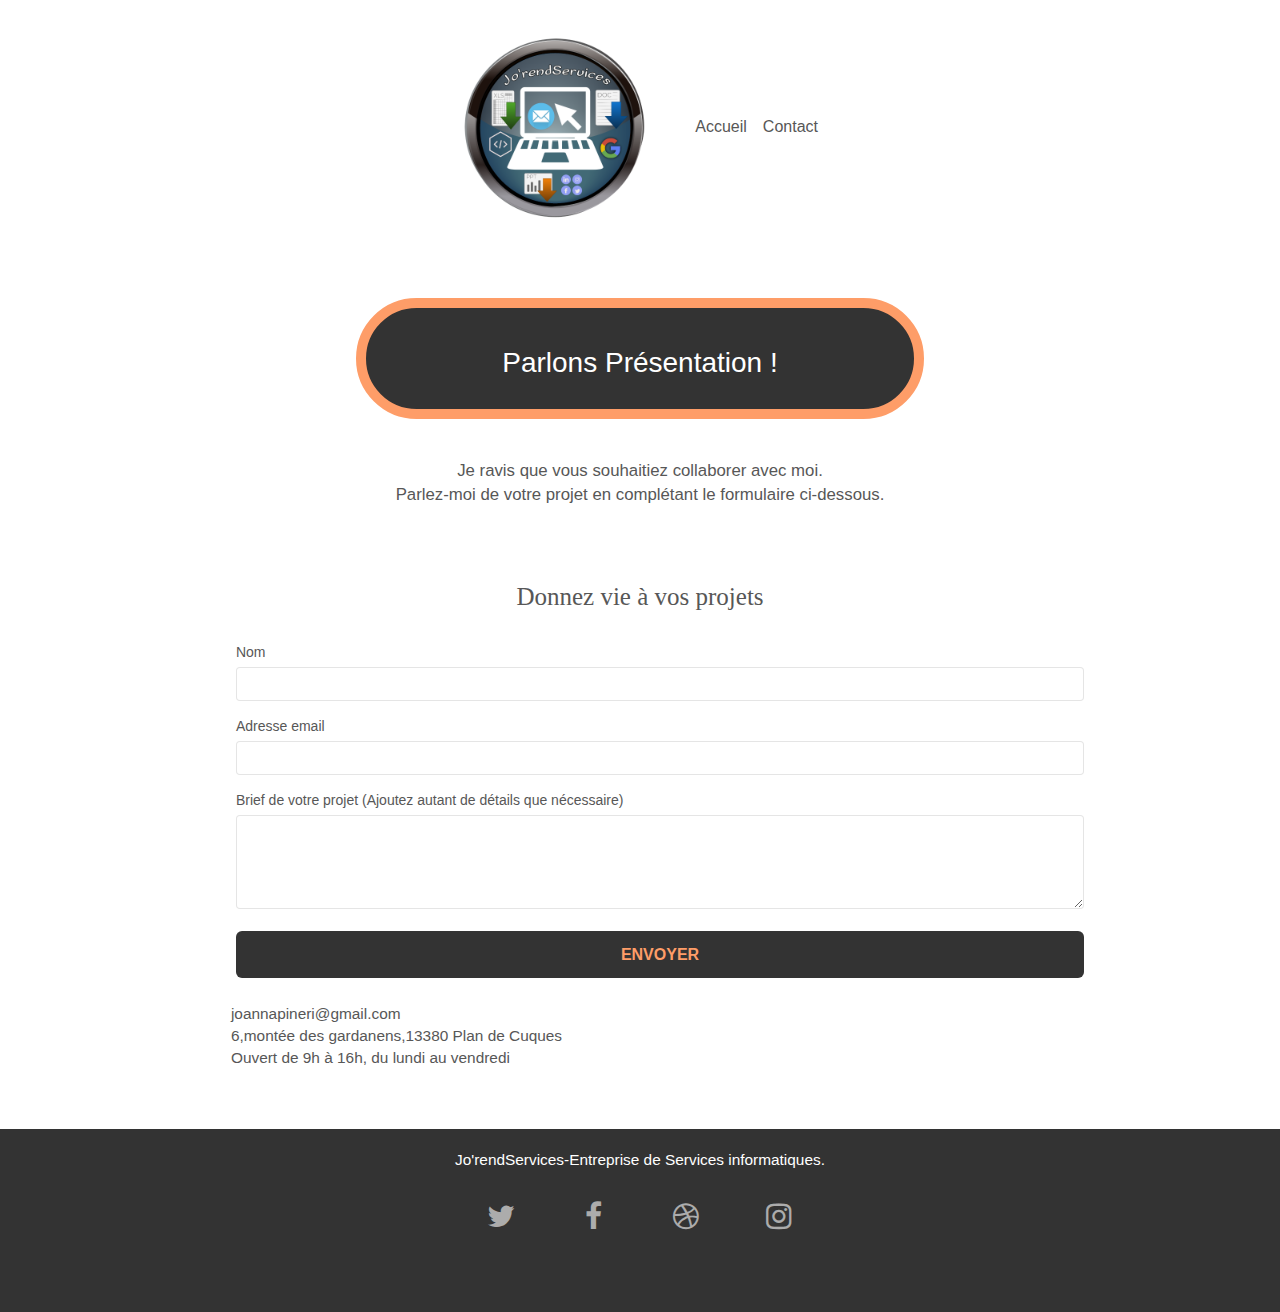
<file: page2.html>
<!doctype html>
<html lang="fr">
<!--Langues du site-->
<head>
    <meta charset="utf-8">
	<!--Balise qui n'a plus besoin d'être utilisable-, dévaluation par google de l'outil-->
    <meta name="keywords" content="">
	<!--Suppression de cette balise-->
    <meta name="description" content="formulaire de contact,Jo'rendServices">
	<!--Ajout de la description pour le seo-->
    <meta name="viewport" content="width=device-width, initial-scale=1.0, viewport-fit=cover">
    <link rel="shortcut icon" type="image/png" href="img/logo3_27_22616 (1).png">
    
	<!--JS ET CSS NON MINIFIER -->
	<link rel="stylesheet" type="text/css" href="./css/bootstrap.min.css">
	<link rel="stylesheet" type="text/css" href="style.min.css">
	<link rel="stylesheet" type="text/css" href="./css/font-awesome.min.css">
	<link rel="stylesheet" type="text/css" href="./css/et-line.min.css">
	
	
    
	<script src="./js/jquery-2.1.0.min.js"></script>
	<script src="./js/bootstrap.min.js"></script>
	<script src="./js/blocs.min.js"></script>
	<script src="./js/jqBootstrapValidation.min.js"></script>
	<script src="./js/formHandler.min.js"></script>
	<!--Changement d'appelation de la page pour seo-->
    <title>Contact-Jo'rendServices</title>
    
</head>
<body>
<!-- Principal conteneur -->
<div class="page-container">

<!--Ajouts balises sémantique header-->
<header>
<!-- bloc-0 -->
<div class="bloc bgc-white l-bloc " id="bloc-0">
	<div class="container bloc-sm">
		<nav class="navbar row">
			<div class="navbar-header">
				<!--Modification alt-->
				<a class="navbar-brand" href="index.html"><img src="img/logo3_27_22616 (1).png" alt="Jo'rendServices logo" height="40" /></a>
				<button id="nav-toggle" type="button" class="ui-navbar-toggle navbar-toggle" data-toggle="collapse" data-target=".navbar-1">
					<span class="sr-only">Toggle navigation</span><span class="icon-bar"></span><span class="icon-bar"></span><span class="icon-bar"></span>
				</button>
			</div>
			<div class="collapse navbar-collapse navbar-1 special-dropdown-nav">
				<ul class="site-navigation nav navbar-nav">
					<li>
						<a href="index.html">Accueil</a>
					</li>
					<!--Enlever le surplus de code-->
					<li>
						<a href="page2.html">Contact</a>
					</li>
				</ul>
			</div>
		</nav>
	</div>
</div>
</header>
<!-- bloc-0 END -->

<!--Ajout balise sémantique section-->
<!-- bloc-6 -->
<section>
<div class="bloc bg-repeat bgc-black d-bloc " id="bloc-6">
	<div class="container bloc-lg-page2 ">
		<div class="row">
			<div class="design_page2 col-sm-12_page2 ">
				<!--Changer le contraste de couleur pour accessibilité , revoir le design-->
				<h1 class=" text-center hero-bloc-text tc-black">
					Parlons Présentation !
				</h1>
			</div>
			<div>
				<p class="p-text text-center mg-lg tight-width-whitespace">
					Je ravis que vous souhaitiez collaborer avec moi.<br>
					Parlez-moi de votre projet en complétant le formulaire ci-dessous.
				</p>
			</div>
		</div>
	</div>
</div>
</section>
<!-- bloc-6 END -->

<!-- bloc-7 -->
<!--Ajout balise sémantique section-->
<section>
<div class="bloc bgc-white l-bloc" id="bloc-7">
	<h2 class="titre2_page2">Donnez vie à vos projets</h2>
	<div class="container bloc-lg-formulaire">
		<div class="row">
			<div class="col-sm-6 contact-center">
				<form id="form_1" novalidate>
					<div class="form-group">
						<label>
							Nom
						</label>
						<input id="name" class="form-control" required />
					</div>
					<div class="form-group">
						<label>
							Adresse email
						</label>
						<input id="email" class="form-control" type="email" required />
					</div>
					<div class="form-group">
						<label>
							Brief de votre projet (Ajoutez autant de détails que nécessaire)<br>
						</label><textarea id="message" class="form-control" rows="4" cols="50" required></textarea>
					</div> 
					<!--Sortie pour lecteur ecran accessibilité-->
					<button class="bloc-button btn btn-lg btn-block cta-hero btn-black" aria-label=" ajout au formulaire de contact" type="submit">
						Envoyer
					</button>
				</form>
			</div>
			<div class="col-sm-6">
				<p>
					joannapineri@gmail.com<br>6,montée des gardanens,13380 Plan de Cuques<br>Ouvert de 9h à 16h, du lundi au vendredi<br>
				</p>
			</div>
		</div>
	</div>
</div>

<!-- bloc-7 END -->

<!-- ScrollToTop Button -->
<a class="bloc-button btn btn-d scrollToTop" onclick="scrollToTarget('1')"><span class="fa fa-chevron-up"></span></a>
<!-- ScrollToTop Button END-->
</section>
<!--Ajout balise sémantique footer-->
<!-- Footer - bloc-8 -->
<footer>
<div class="bloc black-background-footer d-bloc" id="bloc-8">
	<div class="container bloc-sm">
		<div class="row">
			<div class="col-sm-12">
				<p class="text-center white">
					Jo'rendServices-Entreprise de Services informatiques.<br>
				</p>
				<div class="row row-no-gutters social">
					<div class="col-sm-3">
						<div class="text-center">
							<a class="social" href="index.html"><span class="fa fa-twitter icon-md"></span></a>
						</div>
					</div>
					<div class="col-sm-3">
						<div class="text-center">
							<a class="social" href="index.html"><span class="fa fa-facebook icon-md"></span></a>
						</div>
					</div>
					<div class="col-sm-3">
						<div class="text-center">
							<a class="social" href="index.html"><span class="fa fa-dribbble icon-md"></span></a>
						</div>
					</div>
					<div class="col-sm-3">
						<div class="text-center">
							<a class="social" href="index.html"><span class="fa fa-instagram icon-md"></span></a>
						</div>
					</div>
				</div>
			</div>
		</div>
	</div>
</div>
</footer>
<!-- Footer - bloc-8 END -->

</div>
<!-- Principal conteneur END -->
    

</body>
</html>
</file>
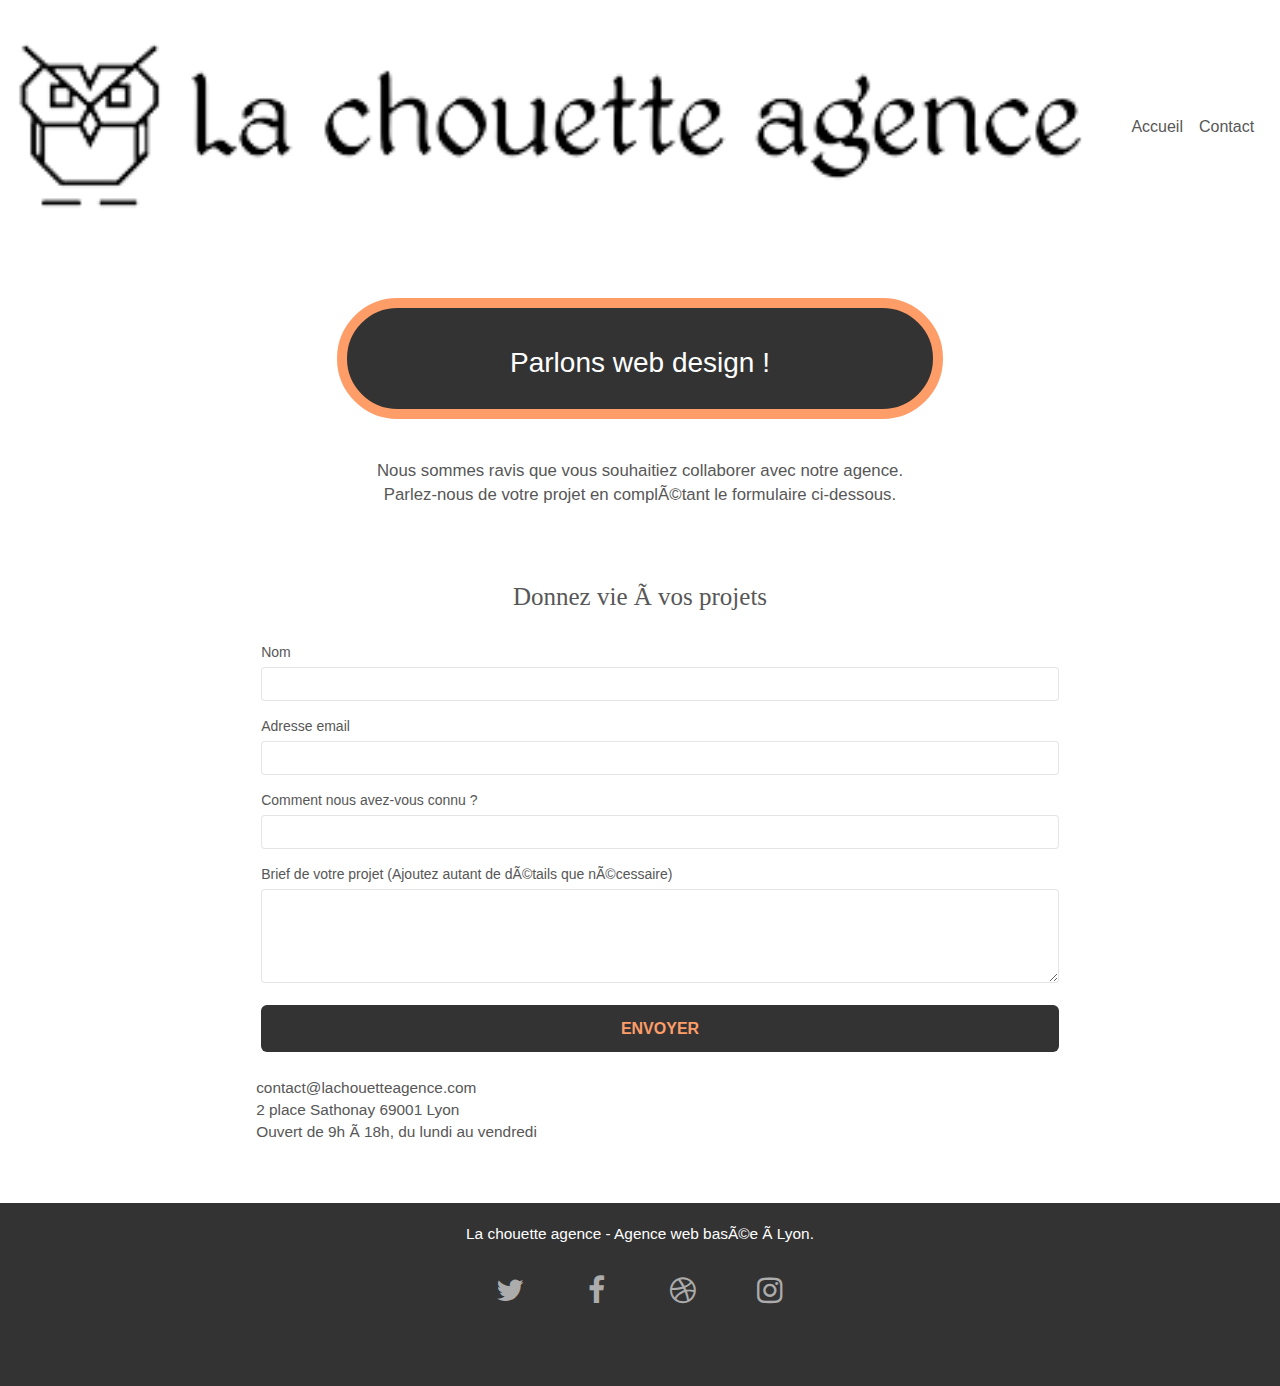
<file: page2.min.html>
<!doctype html>
<html lang=fr>
<head>
<meta charset=utf-8>
<meta name=keywords content>
<meta name=description content="formulaire de contact,la chouette agence Ã  lyon">
<meta name=viewport content="width=device-width, initial-scale=1.0, viewport-fit=cover">
<link rel="shortcut icon" type=image/png href=favicon.jpg>
<link rel=stylesheet type=text/css href=./css/bootstrap.min.css>
<link rel=stylesheet type=text/css href=style.min.css>
<link rel=stylesheet type=text/css href=./css/font-awesome.min.css>
<link rel=stylesheet type=text/css href=./css/et-line.min.css>
<script src=./js/jquery-2.1.0.min.js></script>
<script src=./js/bootstrap.min.js></script>
<script src=./js/blocs.min.js></script>
<script src=./js/jqBootstrapValidation.min.js></script>
<script src=./js/formHandler.min.js></script>
<title>Contact-la chouette agence</title>
</head>
<body>
<div class=page-container>
<header>
<div class="bloc bgc-white l-bloc" id=bloc-0>
<div class="container bloc-sm">
<nav class="navbar row">
<div class=navbar-header>
<a class=navbar-brand href=index.html><img src=img/la-chouette-agence.png alt="lyon web design logo" height=40 /></a>
<button id=nav-toggle type=button class="ui-navbar-toggle navbar-toggle" data-toggle=collapse data-target=.navbar-1>
<span class=sr-only>Toggle navigation</span><span class=icon-bar></span><span class=icon-bar></span><span class=icon-bar></span>
</button>
</div>
<div class="collapse navbar-collapse navbar-1 special-dropdown-nav">
<ul class="site-navigation nav navbar-nav">
<li>
<a href=index.html>Accueil</a>
</li>
<li>
<a href=page2.html>Contact</a>
</li>
</ul>
</div>
</nav>
</div>
</div>
</header>
<section>
<div class="bloc bg-repeat bgc-black d-bloc" id=bloc-6>
<div class="container bloc-lg-page2">
<div class=row>
<div class="design_page2 col-sm-12_page2">
<h1 class="text-center hero-bloc-text tc-black">
Parlons web design !
</h1>
</div>
<div>
<p class="p-text text-center mg-lg tight-width-whitespace">
Nous sommes ravis que vous souhaitiez collaborer avec notre agence.<br>
Parlez-nous de votre projet en complÃ©tant le formulaire ci-dessous.
</p>
</div>
</div>
</div>
</div>
</section>
<section>
<div class="bloc bgc-white l-bloc" id=bloc-7>
<h2 class=titre2_page2>Donnez vie Ã vos projets</h2>
<div class="container bloc-lg-formulaire">
<div class=row>
<div class="col-sm-6 contact-center">
<form id=form_1 novalidate>
<div class=form-group>
<label>
Nom
</label>
<input id=name class=form-control required />
</div>
<div class=form-group>
<label>
Adresse email
</label>
<input id=email class=form-control type=email required />
</div>
<div class=form-group>
<label>
Comment nous avez-vous connu ?
</label>
<input class=form-control type=email required id=input_504 />
</div>
<div class=form-group>
<label>
Brief de votre projet (Ajoutez autant de dÃ©tails que nÃ©cessaire)<br>
</label><textarea id=message class=form-control rows=4 cols=50 required></textarea>
</div>
<button class="bloc-button btn btn-lg btn-block cta-hero btn-black" aria-label=" ajout au formulaire de contact" type=submit>
Envoyer
</button>
</form>
</div>
<div class=col-sm-6>
<p>
contact@lachouetteagence.com<br>2 place Sathonay 69001 Lyon<br>Ouvert de 9h Ã 18h, du lundi au vendredi<br>
</p>
</div>
</div>
</div>
</div>
<a class="bloc-button btn btn-d scrollToTop" onclick="scrollToTarget('1')"><span class="fa fa-chevron-up"></span></a>
</section>
<footer>
<div class="bloc black-background-footer d-bloc" id=bloc-8>
<div class="container bloc-sm">
<div class=row>
<div class=col-sm-12>
<p class="text-center white">
La chouette agence - Agence web basÃ©e Ã Lyon.<br>
</p>
<div class="row row-no-gutters social">
<div class=col-sm-3>
<div class=text-center>
<a class=social href=index.html><span class="fa fa-twitter icon-md"></span></a>
</div>
</div>
<div class=col-sm-3>
<div class=text-center>
<a class=social href=index.html><span class="fa fa-facebook icon-md"></span></a>
</div>
</div>
<div class=col-sm-3>
<div class=text-center>
<a class=social href=index.html><span class="fa fa-dribbble icon-md"></span></a>
</div>
</div>
<div class=col-sm-3>
<div class=text-center>
<a class=social href=index.html><span class="fa fa-instagram icon-md"></span></a>
</div>
</div>
</div>
</div>
</div>
</div>
</div>
</footer>
</div>
</body>
</html>
</file>
<file: style.min.css>
body{margin:0;padding:0;background:#FFF;overflow-x:hidden;-webkit-font-smoothing:antialiased;-moz-osx-font-smoothing:grayscale}a,button{transition:all .3s ease-in-out;outline:none!important}a:hover{text-decoration:none;cursor:pointer}#page-loading-blocs-notifaction{position:fixed;top:0;bottom:0;width:100%;z-index:100000;background:#FFF url(img/pageload-spinner.gif) no-repeat center center}.bloc{width:100%;clear:both;background:50% 50% no-repeat;padding:0 50px;-webkit-background-size:cover;-moz-background-size:cover;-o-background-size:cover;background-size:cover;position:relative}.bloc .container{padding-left:0;padding-right:0}.bloc-lg{padding:100px 50px}.bloc-md{padding:50px}.bloc-sm{padding:20px 50px}.bg-center,.bg-l-edge,.bg-r-edge,.bg-t-edge,.bg-b-edge,.bg-tl-edge,.bg-bl-edge,.bg-tr-edge,.bg-br-edge,.bg-repeat{-webkit-background-size:auto!important;-moz-background-size:auto!important;-o-background-size:auto!important;background-size:auto!important}.bg-repeat{background:repeat}.bg-t-edge{background:top no-repeat}.bloc-bg-texture::before{content:"";background-size:2px 2px;position:absolute;top:0;bottom:0;left:0;right:0;background-color:#fff;opacity:.5}.b-parallax{background-attachment:fixed}.d-bloc{color:rgba(255,255,255,.7)}.d-bloc button:hover{color:rgba(255,255,255,.9)}.d-bloc .icon-round,.d-bloc .icon-square,.d-bloc .icon-rounded,.d-bloc .icon-semi-rounded-a,.d-bloc .icon-semi-rounded-b{border-color:rgba(255,255,255,.9)}.d-bloc .divider-h span{border-color:rgba(255,255,255,.2)}.d-bloc .a-btn,.d-bloc .navbar a,.d-bloc .navbar-brand,.d-bloc a .icon-sm,.d-bloc a .icon-md,.d-bloc a .icon-lg,.d-bloc a .icon-xl,.d-bloc h1 a,.d-bloc h2 a,.d-bloc h3 a,.d-bloc h4 a,.d-bloc h5 a,.d-bloc h6 a,.d-bloc p a{color:rgba(255,255,255,.6)}.d-bloc .a-btn:hover,.d-bloc .navbar a:hover,.d-bloc .navbar-brand:hover,.d-bloc a:hover .icon-sm,.d-bloc a:hover .icon-md,.d-bloc a:hover .icon-lg,.d-bloc a:hover .icon-xl,.d-bloc h1 a:hover,.d-bloc h2 a:hover,.d-bloc h3 a:hover,.d-bloc h4 a:hover,.d-bloc h5 a:hover,.d-bloc h6 a:hover,.d-bloc p a:hover{color:rgba(255,255,255,1)}.d-bloc .navbar-toggle .icon-bar{background:rgba(255,255,255,1)}.d-bloc .btn-wire,.d-bloc .btn-wire:hover{color:rgba(255,255,255,1);border-color:rgba(255,255,255,1)}.d-bloc .panel{color:rgba(0,0,0,.5)}.d-bloc .panel button:hover{color:rgba(0,0,0,.7)}.d-bloc .panel icon{border-color:rgba(0,0,0,.7)}.d-bloc .panel .divider-h span{border-color:rgba(0,0,0,.1)}.d-bloc .panel .a-btn{color:rgba(0,0,0,.6)}.d-bloc .panel .a-btn:hover{color:rgba(0,0,0,1)}.d-bloc .panel .btn-wire,.d-bloc .panel .btn-wire:hover{color:rgba(0,0,0,.7);border-color:rgba(0,0,0,.3)}.d-bloc .panel,.l-bloc{color:rgba(0,0,0,.5)}.d-bloc .panel button:hover,.l-bloc button:hover{color:rgba(0,0,0,.7)}.l-bloc .icon-round,.l-bloc .icon-square,.l-bloc .icon-rounded,.l-bloc .icon-semi-rounded-a,.l-bloc .icon-semi-rounded-b{border-color:rgba(0,0,0,.7)}.d-bloc .panel .divider-h span,.l-bloc .divider-h span{border-color:rgba(0,0,0,.1)}.d-bloc .panel .a-btn,.l-bloc .a-btn,.l-bloc .navbar a,.l-bloc .navbar-brand,.l-bloc a .icon-sm,.l-bloc a .icon-md,.l-bloc a .icon-lg,.l-bloc a .icon-xl,.l-bloc h1 a,.l-bloc h2 a,.l-bloc h3 a,.l-bloc h4 a,.l-bloc h5 a,.l-bloc h6 a,.l-bloc p a{color:rgba(0,0,0,.6)}.d-bloc .panel .a-btn:hover,.l-bloc .a-btn:hover,.l-bloc .navbar a:hover,.l-bloc .navbar-brand:hover,.l-bloc a:hover .icon-sm,.l-bloc a:hover .icon-md,.l-bloc a:hover .icon-lg,.l-bloc a:hover .icon-xl,.l-bloc h1 a:hover,.l-bloc h2 a:hover,.l-bloc h3 a:hover,.l-bloc h4 a:hover,.l-bloc h5 a:hover,.l-bloc h6 a:hover,.l-bloc p a:hover{color:rgba(0,0,0,1)}.l-bloc .navbar-toggle .icon-bar{color:rgba(0,0,0,.6)}.d-bloc .panel .btn-wire,.d-bloc .panel .btn-wire:hover,.l-bloc .btn-wire,.l-bloc .btn-wire:hover{color:rgba(0,0,0,.7);border-color:rgba(0,0,0,.3)}.voffset{margin-top:30px}.voffset-lg{margin-top:80px}.row-no-gutters{margin-right:0;margin-left:0}.row.row-no-gutters>[class^="col-"],.row.row-no-gutters>[class*=" col-"]{padding-right:0;padding-left:0}#bloc-1-hero h1{font-size:2em}.navbar{margin-bottom:0;z-index:1}.navbar-brand{height:auto;padding:3px 15px;font-size:25px;font-weight:400;font-weight:600;line-height:44px}.navbar-brand img{max-height:200px;margin:0 0 0 0;display:inline}.navbar-brand img[src$=svg]{min-width:100px}.nav-center .navbar-brand img{margin:0}.navbar .nav{padding-top:2px;margin-right:-16px;float:right;z-index:1}.nav>li{float:left;margin-top:4px;font-size:16px}.navbar-nav .open .dropdown-menu>li>a{text-align:inherit}.nav>li a:hover,.nav>li a:focus{background:transparent}.navbar-toggle{margin:10px 10px 0 0;border:0}.navbar-toggle:hover{background:transparent!important;background-color:rgba(0,0,0,.5)}.navbar-toggle .icon-bar{background-color:rgba(0,0,0,.5);width:26px}.nav-invert .navbar .nav{float:left}.nav-invert .navbar-header,.nav-invert .navbar-brand{float:right;position:relative;z-index:2}@media (min-width:768px){.site-navigation{position:absolute;top:50%;right:20px;transform:translate(0,-50%);-webkit-transform:translateY(-50%)}.nav>li .dropdown-menu a,.nav>li .dropdown-menu a:hover{color:#484848}.nav-invert .site-navigation{left:0;right:0}.nav-center{text-align:center}.nav-center .navbar-header{width:100%}.nav-center .navbar-header,.nav-center .navbar-brand,.nav-center .nav>li{float:none;display:inline-block}.nav-center .site-navigation{position:relative;width:100%;right:0;margin-right:0;margin-top:20px}.nav-center.mini-nav .navbar-toggle{float:none;margin:10px auto 0}}.nav>li>.dropdown a{background:none!important;display:block;padding:14px 15px}nav .caret{margin:0 5px}.dropdown-menu .dropdown-menu{top:-8px;left:100%}.dropdown-menu .dropmenu-flow-right{top:100%;left:0;margin-left:-1px;border-top-left-radius:0;border-top-right-radius:0}.dropdown-menu .dropdown span{border:4px solid #000;border-top-color:transparent;border-right-color:transparent;border-bottom-color:transparent;margin:6px -5px 0 0!important;float:right}.mg-md{margin-top:10px;margin-bottom:20px}.mg-lg{margin-top:10px;margin-bottom:40px}.btn{margin:0 5px 5px 0}.btn.pull-right{margin:0 0 5px 5px}.btn-d,.btn-d:hover,.btn-d:focus{color:#FFF;background:rgba(0,0,0,.3)}button{outline:none!important}.btn-rd{border-radius:40px}.btn-clean{border:1px solid rgba(0,0,0,.08);border-bottom-color:rgba(0,0,0,.1);text-shadow:0 1px 0 rgba(0,0,1,.1);box-shadow:0 1px 3px rgba(0,0,1,.25),inset 0 1px 0 0 rgba(255,255,255,.15)}.icon-md{font-size:30px!important}.icon-lg{font-size:60px!important}.sm-shadow{text-shadow:0 1px 2px rgba(0,0,0,.3)}.panel-sq,.panel-sq .panel-heading,.panel-sq .panel-footer{border-radius:0}.panel-rd{border-radius:30px}.panel-rd .panel-heading{border-radius:29px 29px 0 0}.panel-rd .panel-footer{border-radius:0 0 29px 29px}.form-control{border-color:rgba(0,0,0,.1);box-shadow:none}.scrollToTop{width:40px;height:40px;position:fixed;bottom:20px;right:20px;opacity:0;z-index:500;transition:all .3s ease-in-out}.scrollToTop span{margin-top:6px}.showScrollTop{font-size:14px;opacity:1}a[data-lightbox]{position:relative;display:block;text-align:center;width:100%}a[data-lightbox]:hover::before{content:"+";font-family:"HelveticaNeue-Light","Helvetica Neue Light","Helvetica Neue",Helvetica,Arial;font-size:32px;width:50px;height:50px;margin-left:-25px;border-radius:50%;background:rgba(0,0,0,.6);color:#FFF;font-weight:100;z-index:1;position:absolute;top:50%;transform:translateY(-50%);-webkit-transform:translateY(-50%)}a[data-lightbox]:hover img{opacity:.6;-webkit-animation-fill-mode:none;animation-fill-mode:none}#lightbox-modal{display:flex;align-items:center}#lightbox-modal .modal-dialog{width:90%;max-width:900px;margin:0 auto 0}#lightbox-modal .modal-dialog img{max-height:90vh;margin:0 auto}.lightbox-caption{padding:20px;color:#FFF;background:rgba(0,0,0,.5);position:absolute;left:15px;right:15px;bottom:5px}.close-lightbox{color:#FFF;font-size:30px;position:absolute;top:20px;right:20px;z-index:20;background:rgba(0,0,0,.5);border:none;line-height:30px;padding:0 9px 5px;opacity:.3}.close-lightbox:hover,.next-lightbox:hover,.prev-lightbox:hover{opacity:1;color:#FFF}.next-lightbox,.prev-lightbox{font-size:20px;color:rgba(255,255,255,.9);background:rgba(0,0,0,.5);transition:all .2s ease-in-out;position:absolute;top:45%;z-index:1;opacity:.4}.next-lightbox{padding:6px 8px 1px 13px;right:25px}.prev-lightbox{padding:6px 13px 1px 10px;left:25px}.snapshot-lb .modal-body{padding-bottom:45px}.snapshot-lb .lightbox-caption{padding:0;color:rgba(0,0,0,.5);background:none}h1,h2,h3,h4,h5,h6,p,label,.btn,a{font-family:"helvetica";font-weight:400;color:#575757!important}.container{max-width:1000px;display:flex;justify-content:center;align-items:center;flex-direction:column;flex-wrap:wrap;align-content:center}.container_header{max-width:1000px}.hero-bloc-text{font-size:38px}.hero-bloc-text-sub{font-size:36px}.statement-bloc-text{line-height:26px;font-style:italic;font-size:20px;text-align:center;font-weight:lighter;max-width:520px;margin:auto auto auto auto}p{font-size:1.1em}.tight-width-whitespace{max-width:800px;margin:auto auto auto auto}.h1{font-size:20px;font-family:"Open Sans"}.cta-hero{margin-top:22px;color:#FE9D68!important;text-transform:uppercase;padding:12px 28px 12px 28px;font-size:16px;font-weight:700}.social{max-width:400px;margin:30px auto 30px auto}h2{font-size:25px;line-height:1.4em;margin:0 10px 20px;font-family:'et-line'}.titre2_page2{margin:20px 0 10px 0;display:flex;flex-direction:column;flex-wrap:wrap;align-content:center;justify-content:center}.italic-h2{font-size:23px;line-height:1.4em;font-family:'et-line';font-style:italic}.auteur_parole{font-size:1.005em}.titre_h2_realisation{font-size:25px;line-height:1.4em;margin:0 150px 20px;font-family:'et-line'}h3{font-size:1.2em;text-transform:uppercase;font-weight:700;color:#333333!important}.med-width-whitespace{max-width:800px;margin:auto auto auto auto;box-shadow:0 0 0 #000}h1{color:white!important}h4{color:#333333!important}.icons{margin-bottom:14px;margin-top:24px}.white{color:#FFFFFF!important}.portfolio-thumb{margin-bottom:16px;padding:0 50px}.portfolio-row{margin-bottom:44px;margin-top:50px}.avatar{box-shadow:0 4px 9px rgba(0,0,0,.3)}.black-background{background-color:rgb(51,51,51);padding:40px 40px 40px 40px;border-radius:50px}.black-background-footer{background-color:rgb(51,51,51)}.bold-link{font-weight:900;text-decoration:underline!important}.bgc-white{background-color:#FFF}.tc-white{color:#303030!important;font-size:1.45em;font-weight:790}.tc-black{color:#fff}.btn-atomic-tangerine{background:#FE9D68;color:#FFFFFF!important}.btn-black{background:rgb(51,51,51)}.btn-atomic-tangerine:hover{background:#FE9D68!important;color:#FFFFFF!important}.ltc-white{color:#FFFFFF!important}.ltc-white:hover{color:#cccccc!important}.ltc-atomic-tangerine{color:#FE9D68!important}.ltc-atomic-tangerine:hover{color:#FE9D68!important}.icon-dark-slate-blue{color:#364577!important;border-color:#364577!important}.bgc-atomic-tangerine{background-color:#FE9D68}.bg-dots-bg{background-image:url(img/dots-bg-min.png)}.bg-lines-h2-bg{background-image:url(img/lines-h2-bg-min.png)}.bg-banniere{background-image:url(img/photomofidier.jpg);width:100%;height:350px}.bg-presentation{background-image:url(img/image-de-presentation-compress.jpeg)}.bloc-lg-page2{padding:20px}.color-texte{color:#FE9D68!important}.bgc-black{color:rgb(51,51,51)!important}.design_page2{border:10px solid #FE9D68;border-radius:150px;background-color:rgb(51,51,51);padding:20px}.contact-center{width:100%;margin:20px 20px 0;padding:0 0 0;margin:20px 20px}.p-text{font-size:1.2em;margin:40px 40px 0 40px;color:rgb(51,51,51)}.hero-bloc-text{font-size:2em}.bloc .container{padding-left:0;padding-right:0;padding-bottom:50px}@media(min-width:320px) and (max-width:766px){.hero-bloc-text{font-size:2em}.design_page2{border:10px solid #fe9d68;border-radius:150px;background-color:#333;padding:20px 70px}}@media(min-width:320px) and (max-width:766px){.nav>li>a{padding:8px 80px 8px 10px}}@media(min-width:767px) and (max-width:1440px){.nav>li>a{padding:8px}}@media (max-width:767px){form{padding:20px}}@media(min-width:429px) and (max-width:452px){.navbar-toggle{bottom:50px}}@media(min-width:428px) and (max-width:430px){a,button{transition:none}}@media(min-width:320px) and (max-width:459px){.hero-bloc-text{font-size:2em}.p-text{font-size:1.05em;margin:40px 40px 20PX 40px;color:#333}.design_page2{border:10px solid #FE9D68;border-radius:150px;background-color:rgb(51,51,51);padding:20px}.bloc-lg-formulaire{padding:10px 0 0 0}.col-sm-12_page2{padding:20px}}@media (max-width:1024px){.bloc{padding-left:20px;padding-right:20px}.bloc.full-width-bloc,.bloc-tile-2.full-width-bloc .container,.bloc-tile-3.full-width-bloc .container,.bloc-tile-4.full-width-bloc .container{padding-left:0;padding-right:0}}@media (max-width:992px) and (min-width:768px){.navbar .nav{max-width:80%}.nav-center.navbar .nav{max-width:100%}}@media only screen and (min-width:768px) and (max-width:1024px) and (orientation:landscape){.b-parallax{background-attachment:scroll}.italic-h2{font-size:23px;line-height:1.4em;font-family:'et-line';font-style:italic}}@media only screen and (min-width:1024px) and (max-width:1440px) and (-webkit-min-device-pixel-ratio:1.5){.b-parallax{background-attachment:scroll}.italic-h2{font-size:23px;line-height:1.4em;font-family:'et-line';font-style:italic}}@media (max-width:991px){.container{width:100%}.b-parallax{background-attachment:scroll}.page-container,#hero-bloc{overflow-x:hidden;position:relative}.bloc-group,.bloc-group .bloc{display:block;width:100%}.bloc-fill-screen .fill-bloc-top-edge,.bloc-fill-screen .fill-bloc-bottom-edge{padding:0 20px}}@media (max-width:767px){.page-container{overflow-x:hidden;position:relative}h1,h2,h3,h4,h5,h6,p,#disqus_thread{padding-left:0px!important;padding-right:0px!important}.b-parallax{background-attachment:scroll}.navbar .nav{padding-top:0;border-top:1px solid rgba(0,0,0,.2);float:none!important}.navbar.row{margin-left:0;margin-right:0}.site-navigation{position:inherit;transform:none;-webkit-transform:none;-ms-transform:none}.nav>li{margin-top:0;border-bottom:1px solid rgba(0,0,0,.1);background:rgba(0,0,0,.05);text-align:left;padding-left:15px;width:100%}.nav>li:hover{background:rgba(0,0,0,.08)}.dropdown .dropdown a .caret{float:none;margin:5px 0 0 10px!important;border:4px solid #000;border-bottom-color:transparent;border-right-color:transparent;border-left-color:transparent}#hero-bloc .navbar .nav{background:rgba(0,0,0,.8)}#hero-bloc .navbar .nav a{color:rgba(255,255,255,.6)}.hero{padding:50px 0}.hero-nav{left:-1px;right:-1px}.navbar-collapse{padding:0;overflow-x:hidden;-webkit-box-shadow:none;box-shadow:none}.navbar-brand img{max-height:40px;width:auto}.nav-invert .navbar-header{float:none;width:100%}.nav-invert .navbar-toggle{float:left;margin-left:10px}.bloc{padding-left:0;padding-right:0}.bloc-xxl,.bloc-xl,.bloc-lg{padding:40px 0}.bloc-sm,.bloc-md{padding-left:0;padding-right:0}.bloc-tile-2 .container,.bloc-tile-3 .container,.bloc-tile-4 .container,.bloc-fill-screen .fill-bloc-top-edge,.bloc-fill-screen .fill-bloc-bottom-edge{padding-left:0;padding-right:0}.a-block{padding:0 10px}.btn-dwn{display:none}.voffset{margin-top:5px}.voffset-md{margin-top:20px}.voffset-lg{margin-top:30px}.close-lightbox{display:inline-block}.blocsapp-device-iphone5{background-size:216px 425px;padding-top:60px;width:216px;height:425px}.blocsapp-device-iphone5 img{width:180px;height:320px}.col-sm-6{width:60%;margin:0 130px}.mg-md{margin:15px}.portfolio-row{margin:0}h2{font-size:1.4em}.titre-_h2_realisation{font-size:1.8em;margin:0}.row{display:flex;flex-direction:column;flex-wrap:wrap;justify-content:center;align-content:center;align-items:center}h3{font-size:1.1em}p{font-size:.92em}.bloc-lg{padding:90px 0}.social{display:flex;flex-direction:row;flex-wrap:wrap;justify-content:space-around}}@media (max-width:400px){.bloc{padding-left:0;padding-right:0}}@media (max-width:767px){.bloc-mob-center-text{text-align:center}}@media (min-width:429px){.navbar-brand{padding:3px 180px 3px 0}}@media (min-width:429px){.navbar-brand{padding:3px 180px 3px 0}}@media (max-width:414px) and (min-width:320px){.italic-h2{font-size:1.3em}.auteur_parole{font-size:.75em;margin:0 0 30px 0}.bloc-md{padding:0}.col-sm-12{padding:0 0 0 0}.mg-md{margin:0 0 20px}h2{font-size:1.2em;margin:20px 22px 20px}.bloc-lg{padding:90px 0 0 0}.titre_h2_realisation{font-size:1.6em;margin:20px 22px 30px}.portfolio-thumb{padding:0}.col-sm-6{margin:0 160px}.row-ajustement{margin:50px 0 0 0}.derniere-photo{margin:0 0 -70px}.social{margin:10px auto 15px auto}}@media (min-width:415px){.titre_h2_realisation{font-size:1.6em;margin:20px 22px 30px}.portfolio-thumb{padding:0}}@media (min-width:415px) and (max-width:620px){.portfolio-thumb{padding:0}}.navbar-brand img{height:200px}.bloc-bg-texture::before{opacity:.7}.tc-white{color:#303030!important;font-size:1.6em;font-weight:790}
</file>
